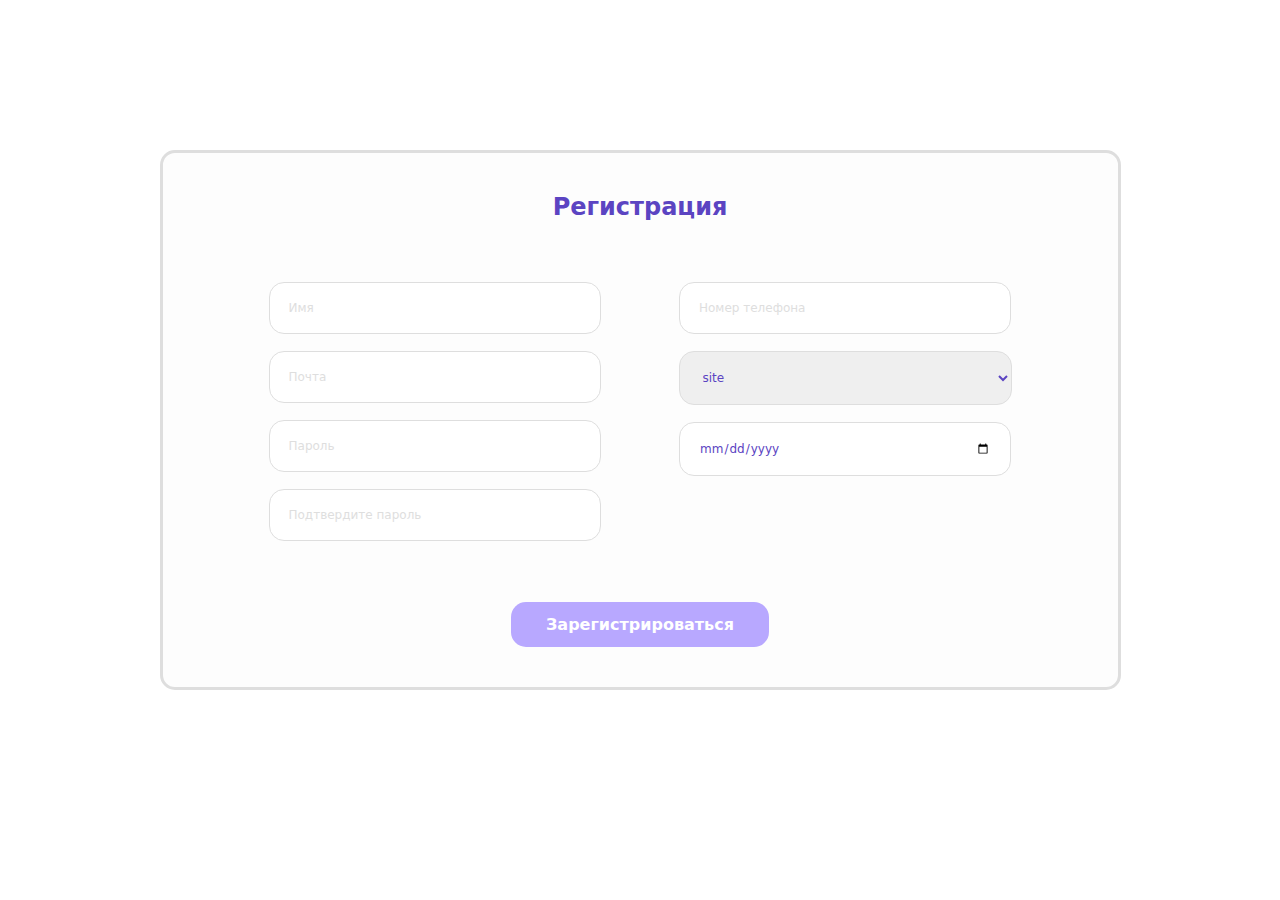
<file: Задание с 18.06.2024/№4. Задание бэкэнд функции/index.html>
<!DOCTYPE html>
<html lang="ru">
<head>
    <meta charset="UTF-8">
    <meta name="viewport" content="width=device-width, initial-scale=1.0">
    <title>Регистрация</title>
    <link rel="stylesheet" href="assets/styles/style.css">
</head>
<body>
    <section class="registration">
        <h1>Регистрация</h1>
        <form action="index1.php" method="POST" id="reg-form">
            <article class="blocks-with-inpts">
                <article class="inpts">
                    <input type="text" name="username" placeholder="Имя" required id="inp-username">
                    <input type="email" name="email" placeholder="Почта" required id="inp-email">
                    <input type="password" name="password" placeholder="Пароль" required id="inp-pwd">
                    <input type="password" name="repit_password" placeholder="Подтвердите пароль" required id="inp-repeatpwd">
                </article>
                <article class="inpts">
                    <input type="text" name="phone_number" placeholder="Номер телефона" id="inp-phone">
                    <select name="came_from">
                        <option value="site">site</option>
                        <option value="city">city</option>
                        <option value="tv">tv</option>
                        <option value="others">other</option>
                    </select>
                    <input type="date" name="date_birth" placeholder="Дата рождения" required id="inp-birthday">
                </article>
            </article>
            <button type="submit" id="registration_button">Зарегистрироваться</button>
        </form>
    </section>
</body>
</html>
</file>
<file: Задание с 18.06.2024/№4. Задание бэкэнд функции/assets/styles/style.css>
* {
    font-family: system-ui, -apple-system, BlinkMacSystemFont, 'Segoe UI', Roboto, Oxygen, Ubuntu, Cantarell, 'Open Sans', 'Helvetica Neue', sans-serif;
    margin: 0;
    padding: 0;
}
body {
    display: flex;
    flex-direction: column;
    align-items: center;
    height: 100vh;
    /* justify-content: center; */
}
.registration {
    margin-top: 150px;
    display: flex;
    flex-direction: column;
    align-items: center;
    background-color: #FDFDFD;
    border: 3px solid #dedede;
    border-radius: 15px;
    padding: 40px 106px;
}
h1 {
    font-size: 24px;
    font-weight: 600;
    color: #5b44c2;
}
select {
    width: 333px;
    padding: 18px 19px;
    font-size: 12px;
    font-weight: 500;
    color: #5b44c2;
    border: 1px solid #dedede;
    border-radius: 15px;
}
input{
    width: 292px;
    padding: 18px 19px;
    font-size: 12px;
    font-weight: 500;
    color: #5b44c2;
    border: 1px solid #dedede;
    border-radius: 15px;
    &:focus {
        outline: none;
    }
}
::-webkit-input-placeholder {
    color: #dedede;
}
:-moz-placeholder {
   color: #dedede;
   opacity: 1;
}
::-moz-placeholder {
   color: #dedede;
   opacity: 1;
}
:-ms-input-placeholder {
   color: #dedede;
}
::-ms-input-placeholder {
   color: #dedede;
}
::placeholder {
   color: #dedede;
}
#registration_button {
    padding: 13px 35px;
    font-size: 16px;
    font-weight: 600;
    color: #ffffff;
    border: none;
    background-color: #b8a8ff;
    border-radius: 15px;
    transition: 0.3s;
    cursor: pointer;
    &:hover {
        background-color: #5b44c2;
        color: #ffffff;
    }
}
#reg-form {
    display: flex;
    flex-direction: column;
    align-items: center;
}
.blocks-with-inpts {
    display: flex;
    flex-direction: row;
    gap: 78px;
    margin: 61px 0;
}
.inpts {
    display: flex;
    flex-direction: column;
    align-items: center;
    gap: 17px;
}
</file>
